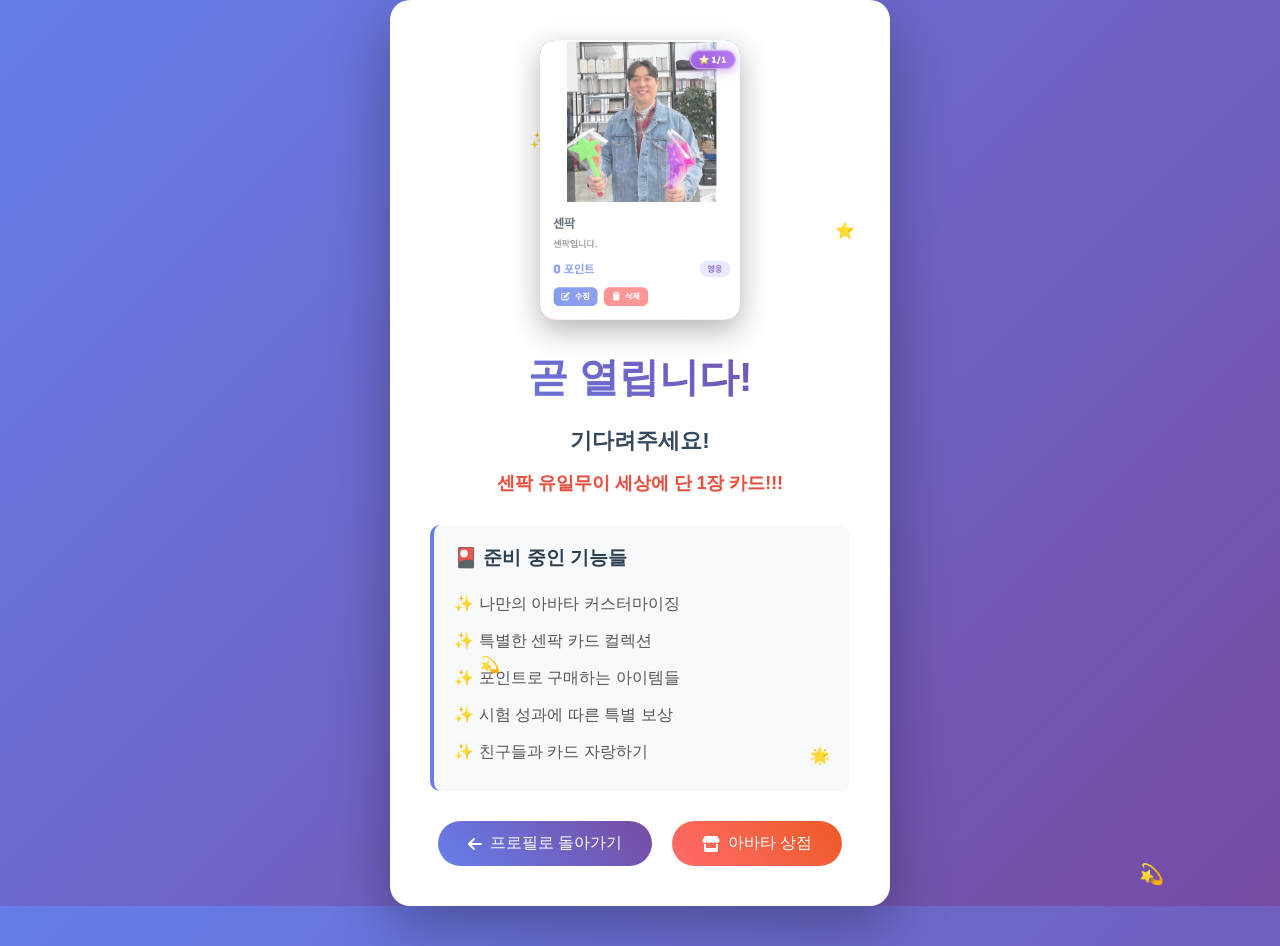
<file: avatar.html>
<!DOCTYPE html>
<html lang="ko">
<head>
    <meta charset="UTF-8">
    <meta name="viewport" content="width=device-width, initial-scale=1.0">
    <title>아바타 - 곧 열립니다!</title>
    <link rel="stylesheet" href="https://cdnjs.cloudflare.com/ajax/libs/font-awesome/6.4.0/css/all.min.css">
    <style>
        * {
            margin: 0;
            padding: 0;
            box-sizing: border-box;
        }

        body {
            font-family: 'Segoe UI', Tahoma, Geneva, Verdana, sans-serif;
            background: linear-gradient(135deg, #667eea 0%, #764ba2 100%);
            min-height: 100vh;
            display: flex;
            justify-content: center;
            align-items: center;
            overflow: hidden;
        }

        .coming-soon-container {
            text-align: center;
            background: white;
            border-radius: 20px;
            padding: 40px;
            box-shadow: 0 20px 60px rgba(0, 0, 0, 0.3);
            max-width: 500px;
            width: 90%;
            position: relative;
            animation: float 3s ease-in-out infinite;
        }

        @keyframes float {
            0%, 100% { transform: translateY(0px); }
            50% { transform: translateY(-10px); }
        }

        .card-image {
            width: 200px;
            height: 280px;
            margin: 0 auto 30px;
            border-radius: 15px;
            box-shadow: 0 10px 30px rgba(0, 0, 0, 0.3);
            background: linear-gradient(45deg, #ff6b6b, #4ecdc4);
            display: flex;
            align-items: center;
            justify-content: center;
            font-size: 60px;
            color: white;
            position: relative;
            overflow: hidden;
            animation: glow 2s ease-in-out infinite alternate;
        }

        @keyframes glow {
            from { box-shadow: 0 10px 30px rgba(0, 0, 0, 0.3); }
            to { box-shadow: 0 10px 40px rgba(255, 107, 107, 0.5); }
        }

        .card-image::before {
            content: '';
            position: absolute;
            top: -50%;
            left: -50%;
            width: 200%;
            height: 200%;
            background: linear-gradient(45deg, transparent, rgba(255,255,255,0.3), transparent);
            transform: rotate(45deg);
            animation: shine 3s infinite;
        }

        @keyframes shine {
            0% { transform: translateX(-100%) translateY(-100%) rotate(45deg); }
            50% { transform: translateX(100%) translateY(100%) rotate(45deg); }
            100% { transform: translateX(-100%) translateY(-100%) rotate(45deg); }
        }

        .main-title {
            font-size: 2.5rem;
            color: #2c3e50;
            margin-bottom: 20px;
            font-weight: bold;
            background: linear-gradient(45deg, #667eea, #764ba2);
            -webkit-background-clip: text;
            -webkit-text-fill-color: transparent;
            background-clip: text;
        }

        .subtitle {
            font-size: 1.4rem;
            color: #34495e;
            margin-bottom: 15px;
            font-weight: 600;
        }

        .special-message {
            font-size: 1.1rem;
            color: #e74c3c;
            margin-bottom: 30px;
            font-weight: bold;
            text-shadow: 1px 1px 2px rgba(0,0,0,0.1);
        }

        .features-list {
            text-align: left;
            margin: 30px 0;
            padding: 20px;
            background: #f8f9fa;
            border-radius: 10px;
            border-left: 4px solid #667eea;
        }

        .features-list h4 {
            color: #2c3e50;
            margin-bottom: 15px;
            font-size: 1.2rem;
        }

        .features-list ul {
            list-style: none;
            padding: 0;
        }

        .features-list li {
            padding: 8px 0;
            color: #555;
            position: relative;
            padding-left: 25px;
        }

        .features-list li::before {
            content: '✨';
            position: absolute;
            left: 0;
            color: #667eea;
        }

        .button-group {
            display: flex;
            gap: 20px;
            justify-content: center;
            flex-wrap: wrap;
            margin-top: 20px;
        }

        .back-button, .shop-button {
            color: white;
            border: none;
            padding: 12px 30px;
            border-radius: 25px;
            font-size: 1rem;
            cursor: pointer;
            transition: all 0.3s ease;
            text-decoration: none;
            display: inline-flex;
            align-items: center;
            gap: 8px;
        }

        .back-button {
            background: linear-gradient(45deg, #667eea, #764ba2);
        }

        .shop-button {
            background: linear-gradient(45deg, #ff6b6b, #ee5a24);
        }

        .back-button:hover, .shop-button:hover {
            transform: translateY(-2px);
            box-shadow: 0 5px 15px rgba(0, 0, 0, 0.4);
        }

        .sparkles {
            position: absolute;
            width: 100%;
            height: 100%;
            pointer-events: none;
        }

        .sparkle {
            position: absolute;
            color: #ffd700;
            animation: sparkle 2s infinite;
        }

        @keyframes sparkle {
            0%, 100% { opacity: 0; transform: scale(0); }
            50% { opacity: 1; transform: scale(1); }
        }

        .sparkle:nth-child(1) { top: 10%; left: 20%; animation-delay: 0s; }
        .sparkle:nth-child(2) { top: 20%; right: 15%; animation-delay: 0.5s; }
        .sparkle:nth-child(3) { bottom: 30%; left: 10%; animation-delay: 1s; }
        .sparkle:nth-child(4) { bottom: 20%; right: 20%; animation-delay: 1.5s; }

        @media (max-width: 768px) {
            .coming-soon-container {
                padding: 30px 20px;
            }
            
            .main-title {
                font-size: 2rem;
            }
            
            .card-image {
                width: 150px;
                height: 210px;
                font-size: 40px;
            }
        }
    </style>
</head>
<body>
    <div class="coming-soon-container">
        <div class="sparkles">
            <div class="sparkle">✨</div>
            <div class="sparkle">⭐</div>
            <div class="sparkle">💫</div>
            <div class="sparkle">🌟</div>
        </div>

        <div class="card-image">
            <img src="image/센팍.png" alt="센팍 카드" style="width: 100%; height: 100%; object-fit: cover; border-radius: 15px;" 
                 onerror="this.style.display='none'; this.nextElementSibling.style.display='flex';">
            <div style="display: none; width: 100%; height: 100%; align-items: center; justify-content: center; font-size: 60px; color: white;">
                <i class="fas fa-user-tie"></i>
            </div>
        </div>

        <h1 class="main-title">곧 열립니다!</h1>
        <p class="subtitle">기다려주세요!</p>
        <p class="special-message">센팍 유일무이 세상에 단 1장 카드!!!</p>

        <div class="features-list">
            <h4>🎴 준비 중인 기능들</h4>
            <ul>
                <li>나만의 아바타 커스터마이징</li>
                <li>특별한 센팍 카드 컬렉션</li>
                <li>포인트로 구매하는 아이템들</li>
                <li>시험 성과에 따른 특별 보상</li>
                <li>친구들과 카드 자랑하기</li>
            </ul>
        </div>

        <div class="button-group">
            <a href="profile.html" class="back-button">
                <i class="fas fa-arrow-left"></i> 프로필로 돌아가기
            </a>
            <a href="avatar-shop.html" class="shop-button">
                <i class="fas fa-store"></i> 아바타 상점
            </a>
        </div>
    </div>

    <script>
        // 랜덤 반짝이 효과
        function createRandomSparkle() {
            const sparkle = document.createElement('div');
            sparkle.innerHTML = ['✨', '⭐', '💫', '🌟'][Math.floor(Math.random() * 4)];
            sparkle.style.position = 'fixed';
            sparkle.style.left = Math.random() * 100 + 'vw';
            sparkle.style.top = Math.random() * 100 + 'vh';
            sparkle.style.fontSize = '20px';
            sparkle.style.pointerEvents = 'none';
            sparkle.style.animation = 'sparkle 2s infinite';
            sparkle.style.zIndex = '1000';
            
            document.body.appendChild(sparkle);
            
            setTimeout(() => {
                sparkle.remove();
            }, 2000);
        }

        // 주기적으로 반짝이 생성
        setInterval(createRandomSparkle, 1000);

        // 페이지 로드 시 환영 메시지
        window.addEventListener('load', () => {
            setTimeout(() => {
                console.log('🎴 아바타 시스템이 곧 열립니다!');
                console.log('✨ 센팍만의 특별한 카드를 준비 중이에요!');
            }, 1000);
        });
    </script>
</body>
</html>
</file>
